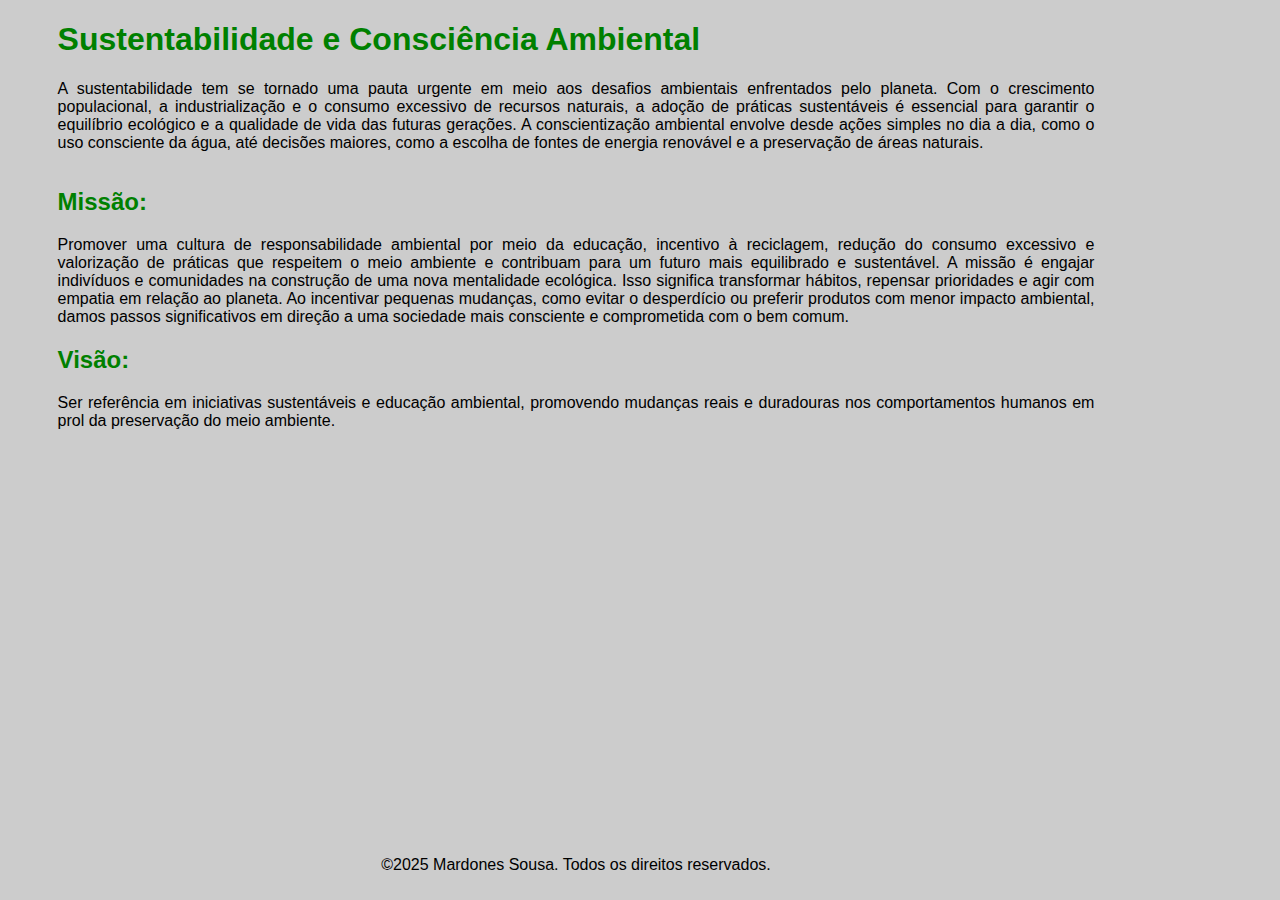
<file: index.html>
<!DOCTYPE html>
<html lang="pt-br">
<head>
    <meta charset="UTF-8">
    <meta name="viewport" content="width=device-width, initial-scale=1.0">
    <title>Questão 01</title>
    <style>
        html, body{
            background-color: #ccc;
            font-family:Arial, Helvetica, sans-serif;
            height: 100%;
            max-width: 90%;
            margin: 0;
            display: flex;
            flex-direction: column;
            align-items: center;
        }
        main{
            flex: 1;
        }
        h1, h2{
            color: green;
        }
        p{
            text-align: justify;
        }
        footer {
            display: flex;
            text-align: center;
            justify-content: center;
            padding: 10px 0;
    }
    </style>
</head>
<body>
    <header>
        <h1>Sustentabilidade e Consciência Ambiental</h1>
        <p>A sustentabilidade tem se tornado uma pauta urgente em meio aos desafios ambientais enfrentados pelo planeta. Com o crescimento populacional, a industrialização e o consumo excessivo de recursos naturais, a adoção de práticas sustentáveis é essencial para garantir o equilíbrio ecológico e a qualidade de vida das futuras gerações. A conscientização ambiental envolve desde ações simples no dia a dia, como o uso consciente da água, até decisões maiores, como a escolha de fontes de energia renovável e a preservação de áreas naturais.</p>
    </header>
    <main>
        <section id="Missão">
            <h2>Missão:</h2>
            <p>Promover uma cultura de responsabilidade ambiental por meio da educação, incentivo à reciclagem, redução do consumo excessivo e valorização de práticas que respeitem o meio ambiente e contribuam para um futuro mais equilibrado e sustentável. A missão é engajar indivíduos e comunidades na construção de uma nova mentalidade ecológica. Isso significa transformar hábitos, repensar prioridades e agir com empatia em relação ao planeta. Ao incentivar pequenas mudanças, como evitar o desperdício ou preferir produtos com menor impacto ambiental, damos passos significativos em direção a uma sociedade mais consciente e comprometida com o bem comum.</p>
        </section>
        <section id="Visão">
            <h2>Visão:</h2>
            <p>Ser referência em iniciativas sustentáveis e educação ambiental, promovendo mudanças reais e duradouras nos comportamentos humanos em prol da preservação do meio ambiente.</p>
        </section>
    </main>
    <footer>
        <p>&copy;2025 Mardones Sousa. Todos os direitos reservados.</p>
    </footer>
</body>
</html>
</file>
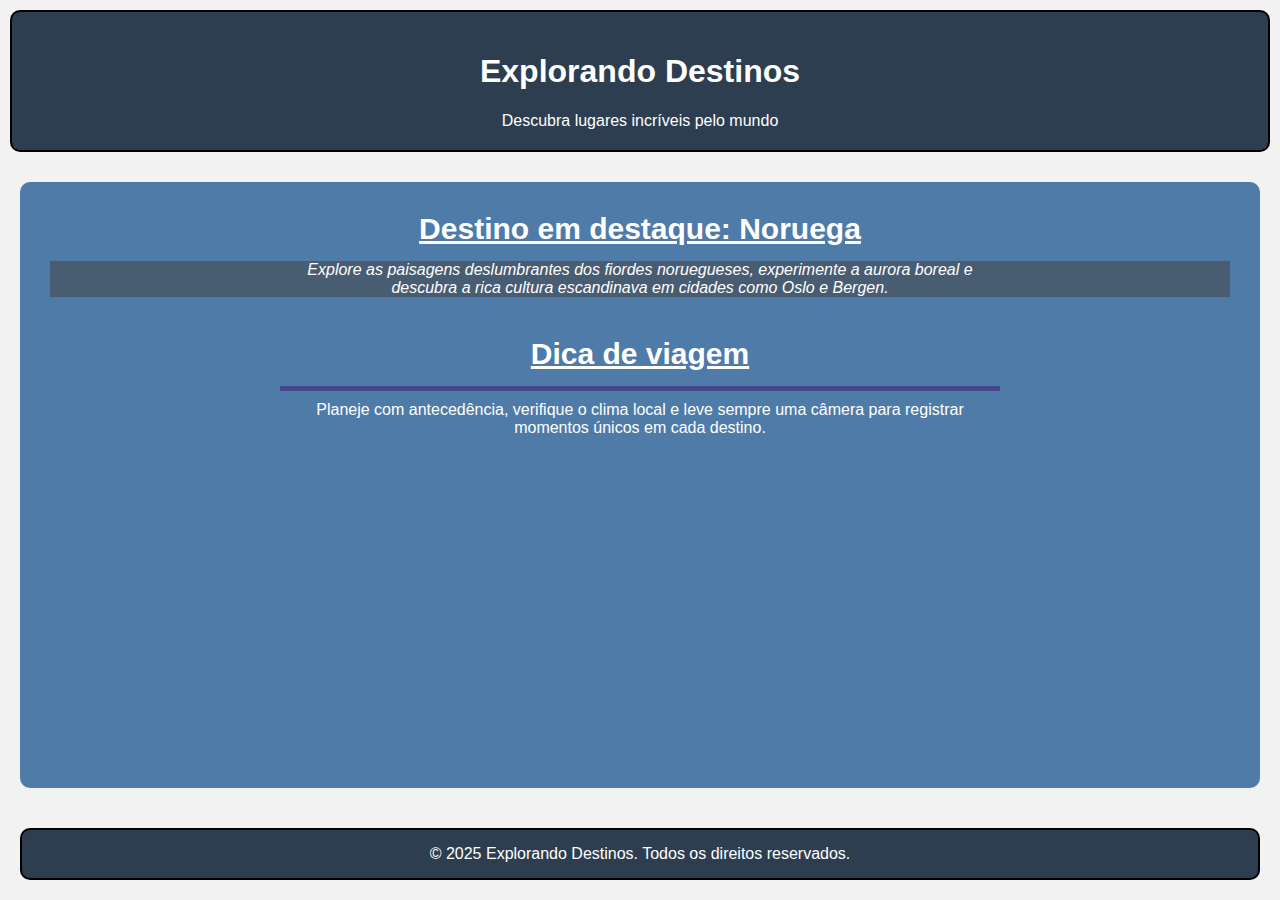
<file: Questão 04 e 05/index.html>
<!DOCTYPE html>
<html lang="pt-br">
<head>
    <meta charset="UTF-8">
    <meta name="viewport" content="width=device-width, initial-scale=1.0">
    <title>Document</title>
    <link rel="stylesheet" href="styles.css">
</head>
<body>
    <header>
    <h1>Explorando Destinos</h1>
    <p>Descubra lugares incríveis pelo mundo</p>
  </header>

  <main>
    <section>
      <h2>Destino em destaque: Noruega</h2>
      <div class="destaque">
        <p>Explore as paisagens deslumbrantes dos fiordes noruegueses, experimente a aurora boreal e descubra a rica cultura escandinava em cidades como Oslo e Bergen.</p>
      </div>
      
    </section>

    <section>
      <h2>Dica de viagem</h2>
        <p id="importante">Planeje com antecedência, verifique o clima local e leve sempre uma câmera para registrar momentos únicos em cada destino.</p>
    </section>
  </main>

  <footer>
    <p>&copy; 2025 Explorando Destinos. Todos os direitos reservados.</p>
  </footer>
</body>
</html>
</file>
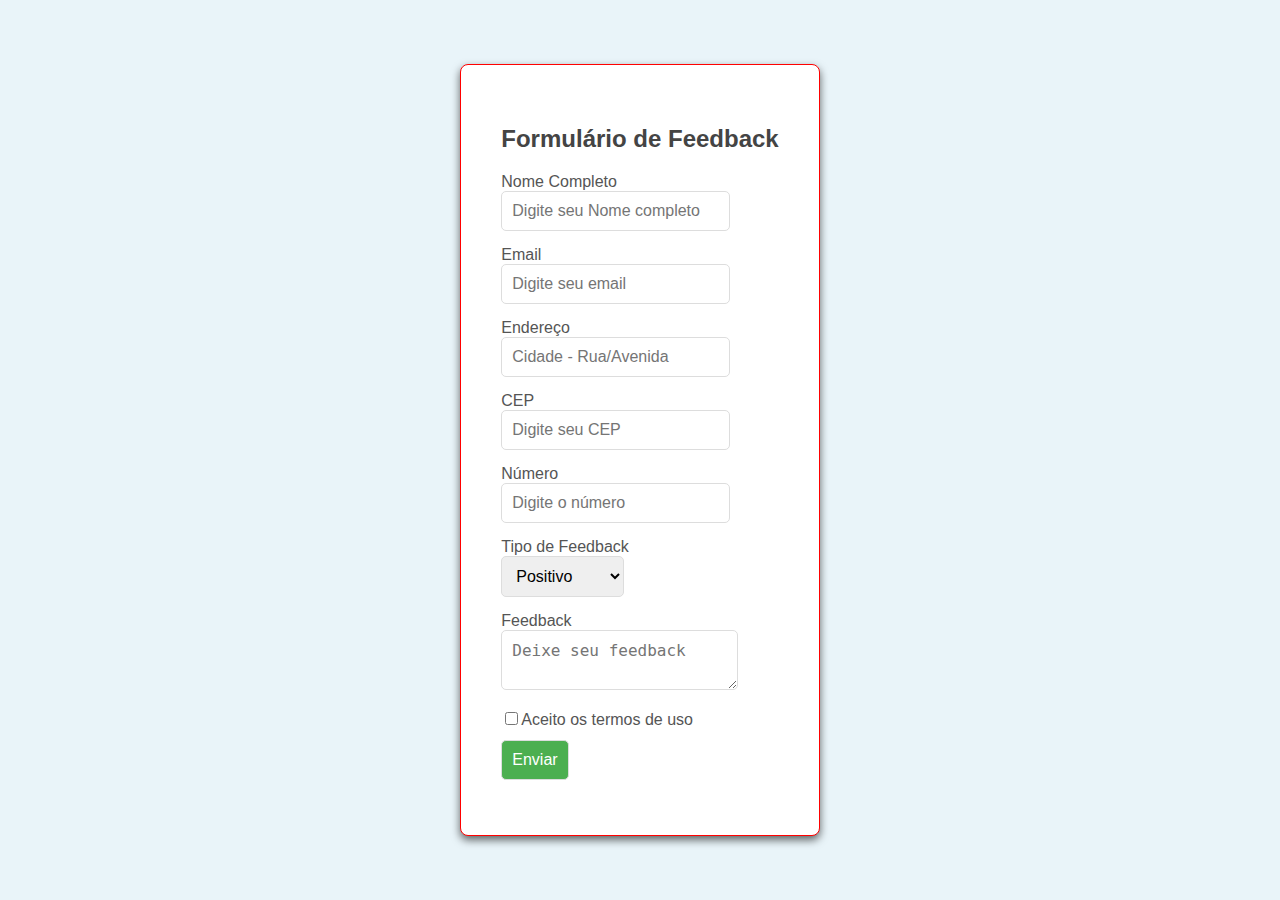
<file: forms-feedback.html>
<!DOCTYPE html>
<html lang="pt-br">
<head>
    <meta charset="UTF-8">
    <meta name="viewport" content="width=device-width, initial-scale=1.0">
    <title>Formulários HTML</title>
     <style>
        /*Esse body centraliza uma div  */
        body {
            font-family: Arial, sans-serif;
            background-color: #e9f4f9;
            margin: 0;
            padding: 0;
            display: flex;
            justify-content: center;
            align-items: center;
            height: 100vh;
        }

        #form-container {
            background-color: white;
            border-radius: 8px;
            box-shadow: 0 4px 8px rgba(0, 0, 0, 0.6);
            padding: 40px;
        }

        h2 {
            text-align: center;
            font-size: 24px;
            color: #444;
            margin-bottom: 20px;
        }

        label {
            display: block; /*faz o label ocupar a linha inteira (como um parágrafo).*/
            font-size: 16px;
            color: #555;
        }

        input {
            padding: 10px;
            font-size: 16px;
            margin-bottom: 15px;
            border: 1px solid #ddd;
            border-radius: 5px;
        }

        .input-group {
            margin-bottom: 15px;
        }

        .input-group label {
            margin-bottom: 5px;
        }

        .input-group .radio-group, .input-group .checkbox-group {
            display: flex;
            gap: 20px;
        }

        button {
            background-color: #4caf50;
            color: white;
            cursor: pointer;
            border: none;
            font-size: 18px;
            padding: 10px;
        }

        button:hover {
            background-color: #45a049;
        }

        input, select, textarea, button {
            padding: 10px;
            font-size: 16px;
            margin-bottom: 15px;
            border: 1px solid #ddd;
            border-radius: 5px;
        }
    </style>
</head>
<body>
    
    <div id="form-container" style="border: 1px solid red;">
        <h2>Formulário de Feedback</h2>
        <form>
        <label>Nome Completo</label>
        <input type="text" placeholder="Digite seu Nome completo">
        
        <label>Email</label>
        <input type="text" placeholder="Digite seu email ">
        
        <label>Endereço</label>
        <input type="password" placeholder="Cidade - Rua/Avenida">

        <label>CEP</label>
        <input type="number" placeholder="Digite seu CEP">

        <label>Número</label>
        <input type="number" placeholder="Digite o número">

        <label for="feedb">Tipo de Feedback</label>
        <select name="feedb">
            <option value="fb">Positivo</option>
            <option value="fb">Negativo</option>
            <option value="fb">Construtivo</option>
            <option value="fb">Ofensivo</option>
        </select>

        <label for="message">Feedback</label>
            <textarea name="message" placeholder="Deixe seu feedback"></textarea>

        <label for="termes">
            <input type="checkbox" name="termes" required>Aceito os termos de uso
        </label>

        <button type="submit">Enviar</button>

    </form>
    </div>

</body>
</html>
</file>
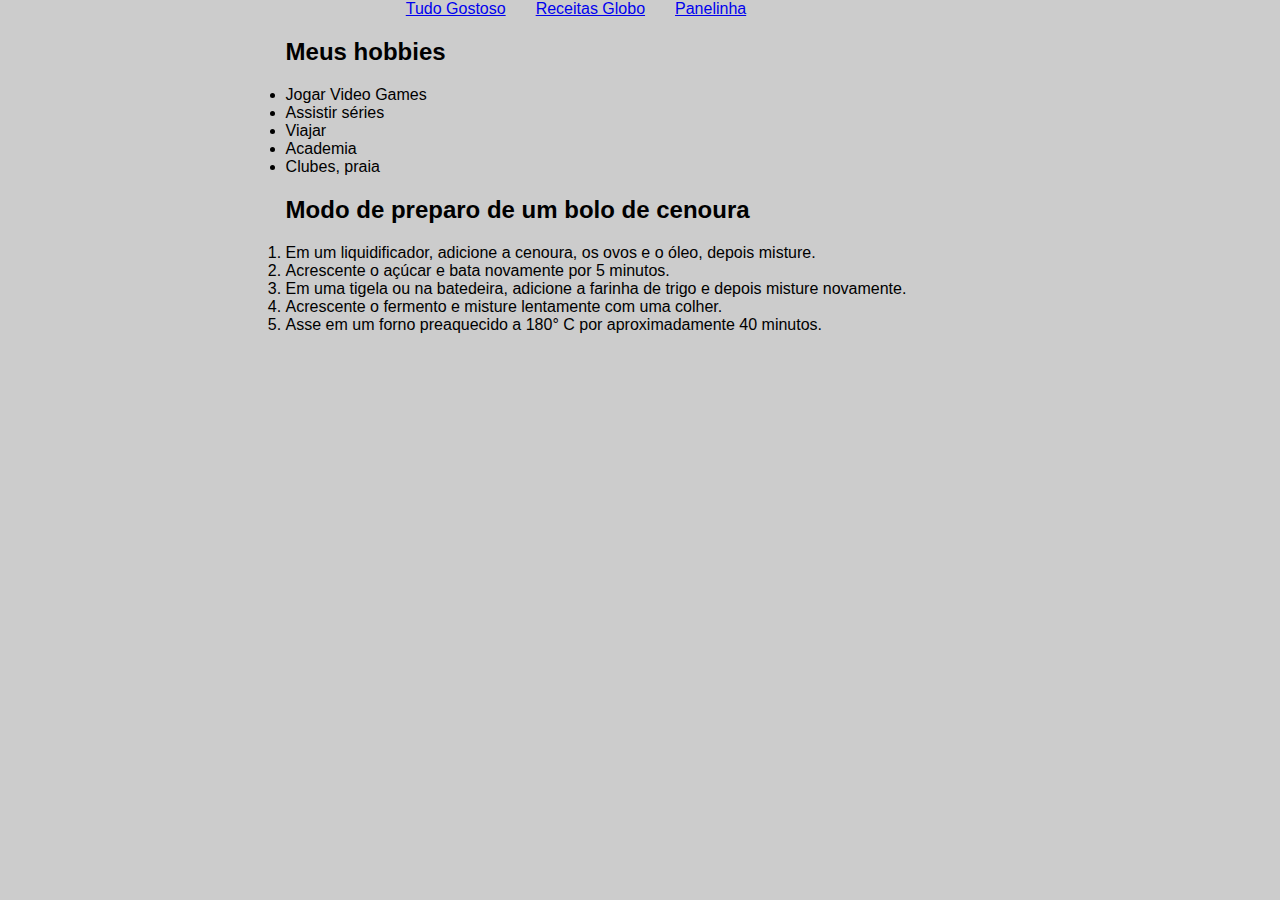
<file: listas.html>
<!DOCTYPE html>
<html lang="en">
<head>
    <meta charset="UTF-8">
    <meta name="viewport" content="width=device-width, initial-scale=1.0">
    <title>Listas</title>
    <style>
        html, body{
            background-color: #ccc;
            font-family:Arial, Helvetica, sans-serif;
            flex-direction: column;
            max-width: 90%;
            margin: 0;
            display: flex;
            align-items: center;
        }
        nav{
            display: flex;
            justify-content: center;
            gap: 30px;
            align-items: flex-start;
            flex-direction: row;

        }
    </style>
</head>
<body>
    <header>
        <nav>
            <a href="https://www.tudogostoso.com.br/receita/23-bolo-de-cenoura.html">Tudo Gostoso</a>
            <a href="https://receitas.globo.com/tipos-de-prato/bolos/bolo-de-cenoura-de-liquidificador-4e80cb6a8811965be7003c43.ghtml">Receitas Globo</a>
            <a href="https://panelinha.com.br/receita/bolo-de-cenoura-com-cobertura-de-chocolate">Panelinha</a>
        </nav>
    </header>
    <main>
        <ul>
            <h2>Meus hobbies</h2>
            <li>Jogar Video Games</li>
            <li>Assistir séries</li>
            <li>Viajar</li>
            <li>Academia</li>
            <li>Clubes, praia</li>
        </ul>
        <ol>
            <h2>Modo de preparo de um bolo de cenoura</h2>
            <li>Em um liquidificador, adicione a cenoura, os ovos e o óleo, depois misture.</li>
            <li>Acrescente o açúcar e bata novamente por 5 minutos.</li>
            <li>Em uma tigela ou na batedeira, adicione a farinha de trigo e depois misture novamente.</li>
            <li>Acrescente o fermento e misture lentamente com uma colher.</li>
            <li>Asse em um forno preaquecido a 180° C por aproximadamente 40 minutos.</li>
        </ol>
    </main>
</body>
</html>
</file>
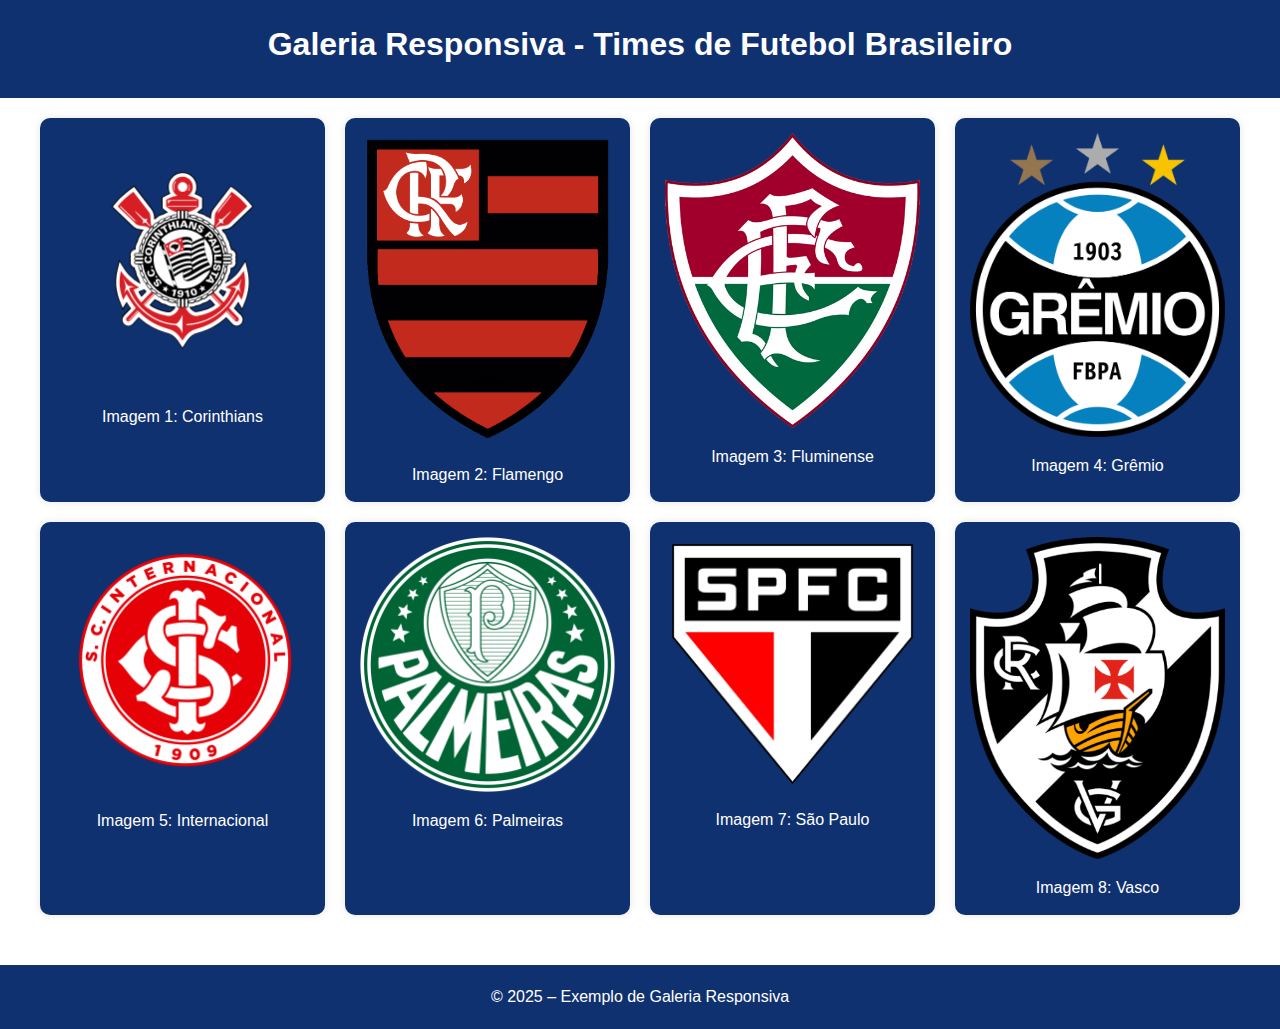
<file: questao06/galeria.html>
<!DOCTYPE html>
<html lang="pt-br">
<head>
  <meta charset="UTF-8" />
  <meta name="viewport" content="width=device-width, initial-scale=1.0"/>
  <title>Galeria Responsiva - Times de Futebol</title>
  <link rel="stylesheet" href="galeria.css" />
</head>
<body>
  <header>
    <h1>Galeria Responsiva - Times de Futebol Brasileiro</h1>
  </header>

  <main>
    <div class="galeria-container"> 
      <section class="grid-container">
        <figure class="item">
          <img src="Imagens/corinthians-logo-0.png" alt="Corinthians">
          <figcaption>Imagem 1: Corinthians</figcaption>
        </figure>
        <figure class="item">
          <img src="Imagens/flamengo.png" alt="Flamengo">
          <figcaption>Imagem 2: Flamengo</figcaption>
        </figure>
        <figure class="item">
          <img src="Imagens/fluminense.png" alt="Fluminense">
          <figcaption>Imagem 3: Fluminense</figcaption>
        </figure>
        <figure class="item">
          <img src="Imagens/gremio.png" alt="Grêmio">
          <figcaption>Imagem 4: Grêmio</figcaption>
        </figure>
        <figure class="item">
          <img src="Imagens/internacional.png" alt="Internacional">
          <figcaption>Imagem 5: Internacional</figcaption>
        </figure>
        <figure class="item">
          <img src="Imagens/palmeiras.png" alt="Palmeiras">
          <figcaption>Imagem 6: Palmeiras</figcaption>
        </figure>
        <figure class="item">
          <img src="Imagens/sao paulo.png" alt="São Paulo">
          <figcaption>Imagem 7: São Paulo</figcaption>
        </figure>
        <figure class="item">
          <img src="Imagens/vasco.png" alt="Vasco">
          <figcaption>Imagem 8: Vasco</figcaption>
        </figure>
      </section>
    </div>
  </main>

  <footer>
    <p>&copy; 2025 – Exemplo de Galeria Responsiva</p>
  </footer>
</body>
</html>
</file>
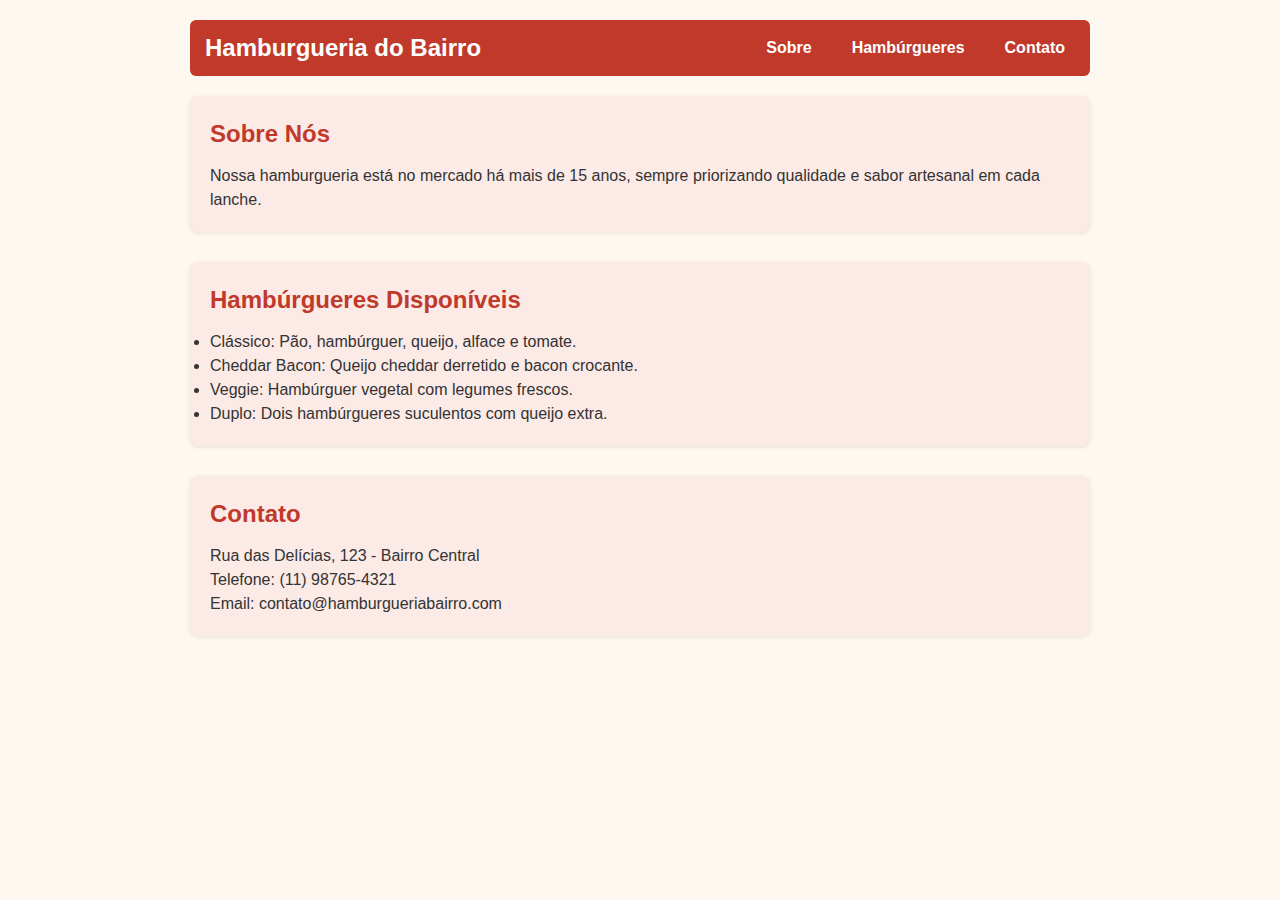
<file: Questão 07/menu.html>
<!DOCTYPE html>
<html lang="pt-BR">
<head>
  <meta charset="UTF-8" />
  <meta name="viewport" content="width=device-width, initial-scale=1" />
  <title>Hamburgueria - Menu Hamburger</title>
  <link rel="stylesheet" href="menu.css" />
</head>
<body>

<header>
  <div class="logo">Hamburgueria do Bairro</div>
  <nav id="nav-menu">
    <a href="#sobre">Sobre</a>
    <a href="#hamburgueres">Hambúrgueres</a>
    <a href="#contato">Contato</a>
  </nav>
  <div class="hamburger" id="hamburger-btn" aria-label="Menu" role="button" tabindex="0">
    <div></div>
    <div></div>
    <div></div>
  </div>
</header>

<main>
  <section id="sobre">
    <h2>Sobre Nós</h2>
    <p>Nossa hamburgueria está no mercado há mais de 15 anos, sempre priorizando qualidade e sabor artesanal em cada lanche.</p>
  </section>

  <section id="hamburgueres">
    <h2>Hambúrgueres Disponíveis</h2>
    <ul>
      <li>Clássico: Pão, hambúrguer, queijo, alface e tomate.</li>
      <li>Cheddar Bacon: Queijo cheddar derretido e bacon crocante.</li>
      <li>Veggie: Hambúrguer vegetal com legumes frescos.</li>
      <li>Duplo: Dois hambúrgueres suculentos com queijo extra.</li>
    </ul>
  </section>

  <section id="contato">
    <h2>Contato</h2>
    <p>Rua das Delícias, 123 - Bairro Central</p>
    <p>Telefone: (11) 98765-4321</p>
    <p>Email: contato@hamburgueriabairro.com</p>
  </section>
</main>

<script src="script.js"></script>

</body>
</html>
</file>
<file: Questão 04 e 05/styles.css>
body {
  margin: 0;
  font-family: Arial, sans-serif;
  background-color: #f2f2f2;
  display: flex;
  flex-direction: column;
  min-height: 100vh;
}

header {
  background-color: #2c3e50;
  color: white;
  margin: 10px;
  padding: 20px;
   text-align: center;
  border: 2px solid black;
  border-radius: 10px;
}

main {
  flex: 1;
  margin: 20px;
  padding: 30px;
  order: 2px solid black;
  border-radius: 10px;
  text-align: center;
  background-color: #4e7ba8;
  color: white;
}

section {
  margin-bottom: 40px;
}

footer {
  background-color: #2c3e50;
  color: white;
  text-align: center;
  margin: 20px;
  padding: 15px;
  border: 2px solid black;
  border-radius: 10px;
}

h2 {
  margin: 0 0 15px 0;
  font-size: 30px;
  text-decoration: underline;
}

p {
  max-width: 700px;
  margin: 0 auto;
}

.destaque{
  font-style: italic;
  background-color: #485c72;
}

#importante{
  border-top: 5px solid rgb(70, 70, 143);
  padding: 10px;
}
</file>
<file: questao06/galeria.css>
* {
  box-sizing: border-box;
  margin: 0;
  padding: 0;
}

body {
  font-family: Arial, sans-serif;
  font-size: 16px;
  line-height: 1.5;
}

header, footer {
  background-color: #10316f;
  color: white;
  text-align: center;
  padding: 20px;
}

h1 {
  font-size: 2rem;
  margin-bottom: 10px;
}

footer {
  margin-top: 30px;
}

.galeria-container {
  display: flex;
  justify-content: center;
  align-items: center;
  flex-wrap: wrap;
  padding: 20px;
}

.grid-container {
  display: grid;
  grid-template-columns: repeat(4, 1fr);
  gap: 20px;
  width: 100%;
  max-width: 1200px;
}

.item {
  background-color: #10316f;
  color: white;
  padding: 15px;
  text-align: center;
  border-radius: 10px;
  box-shadow: 0 0 8px rgba(0,0,0,0.1);
}

.item img {
  max-width: 100%;
  height: auto;
  border-radius: 8px;
  margin-bottom: 10px;
}

@media (max-width: 1024px) {
  .grid-container {
    grid-template-columns: repeat(3, 1fr);
  }
}

@media (max-width: 768px) {
  .grid-container {
    grid-template-columns: repeat(2, 1fr);
  }
}

@media (max-width: 480px) {
  .grid-container {
    grid-template-columns: 1fr;
  }

  h1 {
    font-size: 1.4rem;
  }

  .item {
    padding: 10px;
  }
}
</file>
<file: Questão 07/menu.css>
/* RESET básico */
* {
  margin: 0;
  padding: 0;
  box-sizing: border-box;
}

body {
  font-family: Arial, sans-serif;
  line-height: 1.5;
  background: #fff8f0;
  color: #333;
  min-height: 100vh;
  display: flex;
  flex-direction: column;
  align-items: center;
  padding: 20px;
}

header {
  width: 100%;
  max-width: 900px;
  display: flex;
  justify-content: space-between;
  align-items: center;
  padding: 10px 15px;
  background: #c0392b;
  color: white;
  border-radius: 6px;
  margin-bottom: 20px;
}

.logo {
  font-weight: bold;
  font-size: 1.5rem;
}

nav {
  display: flex;
  gap: 20px;
}

nav a {
  color: white;
  text-decoration: none;
  font-weight: 600;
  padding: 6px 10px;
  border-radius: 4px;
  transition: background-color 0.3s ease;
}

nav a:hover {
  background-color: rgba(255, 255, 255, 0.3);
}

/* Botão Hamburger */
.hamburger {
  display: none;
  flex-direction: column;
  cursor: pointer;
  gap: 5px;
  width: 30px;
}

.hamburger div {
  background-color: white;
  height: 3px;
  border-radius: 2px;
}

@media (max-width: 600px) {
  nav {
    display: none;
    flex-direction: column;
    background-color: #c0392b;
    position: absolute;
    top: 60px;
    right: 15px;
    width: 150px;
    border-radius: 6px;
    box-shadow: 0 4px 8px rgba(0,0,0,0.2);
  }

  nav.active {
    display: flex;
  }

  .hamburger {
    display: flex;
  }
}

main {
  max-width: 900px;
  width: 100%;
  display: grid;
  gap: 30px;
  grid-template-columns: 1fr;
}

section {
  background: #fceae6;
  padding: 20px;
  border-radius: 8px;
  box-shadow: 0 1px 4px rgba(0,0,0,0.1);
}

section h2 {
  color: #c0392b;
  margin-bottom: 12px;
}
</file>
